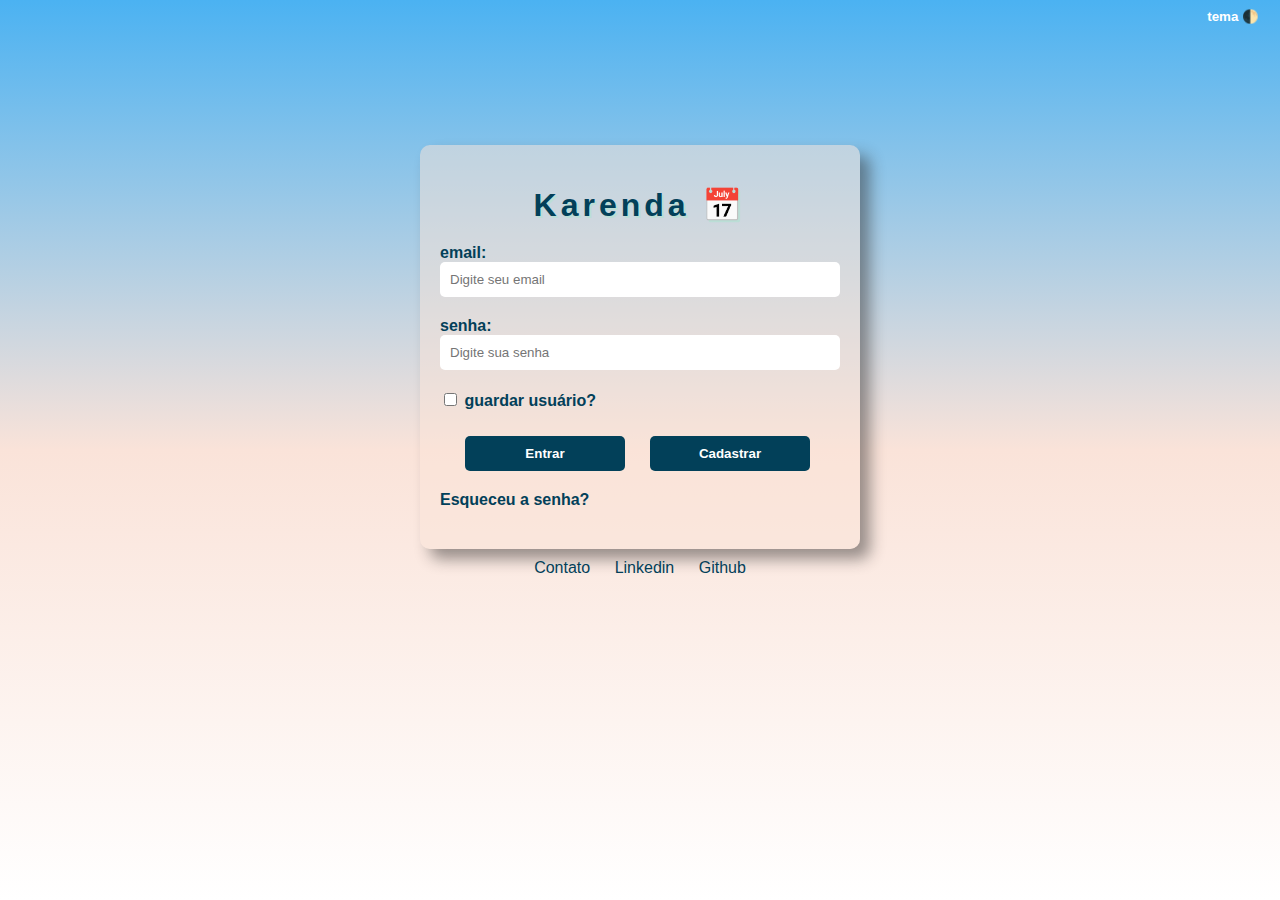
<file: index.html>
<!DOCTYPE html>
<html lang="pt-BR">
<head>
    <meta charset="UTF-8">
    <meta http-equiv="X-UA-Compatible" content="IE=edge">
    <meta name="viewport" content="width=device-width, initial-scale=1.0">
    <link rel="stylesheet" href="css/style.css">
    <link rel="shortcut icon" href="./assets/favicon.ico" type="image/ico">
    <title>Karenda</title>
</head>
<body>
    <header>          
        <input id="switch-dark" type= "button" value="tema &#127763"> 
    </header>
    <div class="login_div">
        <h1 class="ktitle">Karenda </h1>
        <form method="get" action="#" class="form_login">
            email: <input id="iemail" type="email" placeholder="Digite seu email">
            senha: <input id="isenha" type="password" placeholder="Digite sua senha">
            <input type="checkbox" id="save-curuser">
            <label for="save-curuser">guardar usuário?</label><br>
            <input id="bentrar" type="submit" value="Entrar"><a href="cadastro.html"><input id="bcadastro" type="button" value="Cadastrar"></a>
            <a id="forgot" href="#">Esqueceu a senha?</a>
        </form>
    </div>
    <footer>
        <a href="#">Contato</a>
        <a href="https://www.linkedin.com/in/uever/">Linkedin</a>
        <a href="https://github.com/u-ever">Github</a>      
    </footer>
    <script src="js/darkmode.js"></script>
</body>
</html>
</file>
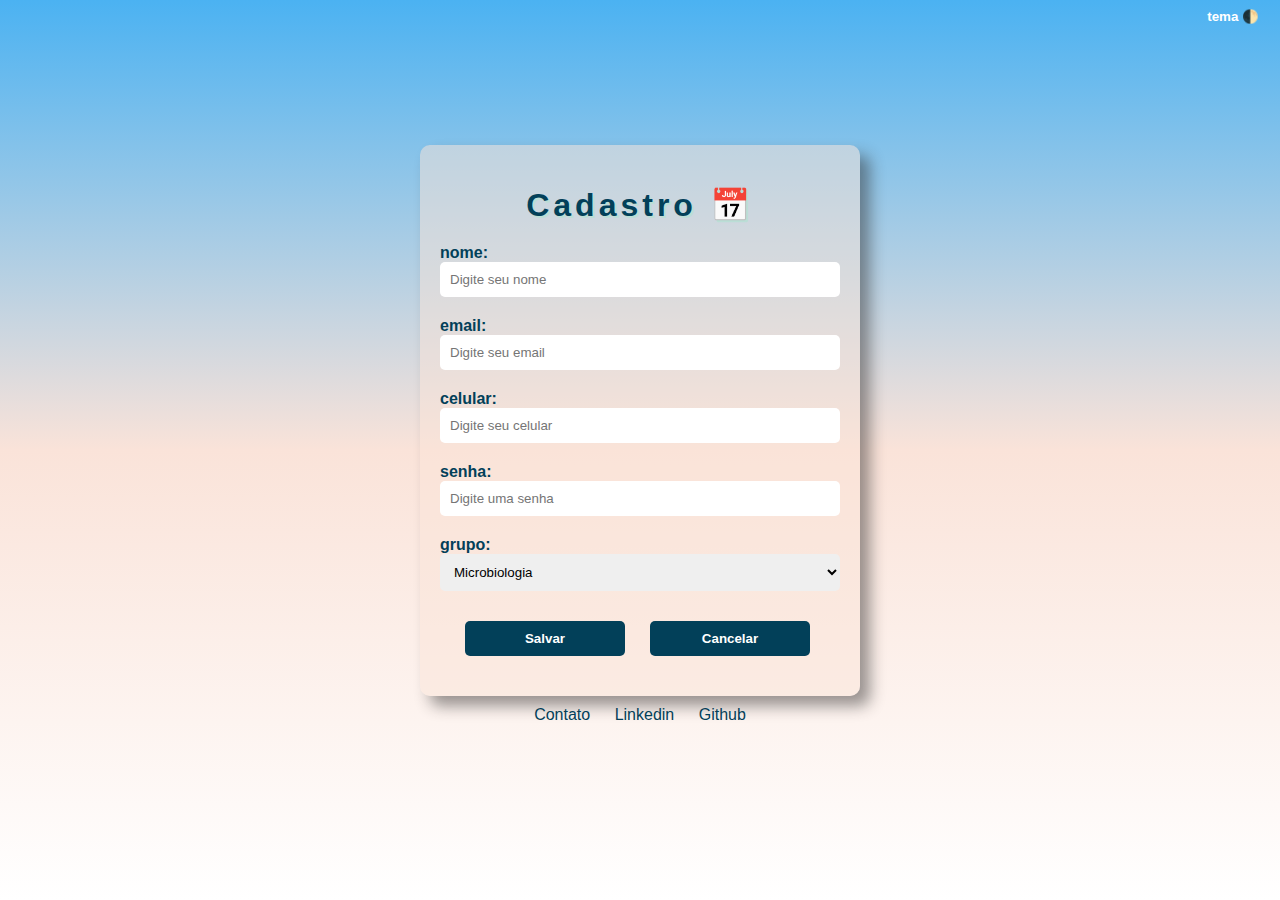
<file: cadastro.html>
<!DOCTYPE html>
<html lang="pt-BR">
<head>
    <meta charset="UTF-8">
    <meta http-equiv="X-UA-Compatible" content="IE=edge">
    <meta name="viewport" content="width=device-width, initial-scale=1.0">
    <link rel="stylesheet" href="css/style.css">
    <link rel="shortcut icon" href="./assets/favicon.ico" type="image/ico">
    <title>Karenda - Cadastro</title>
</head>
<body>
    <header>          
        <input id="switch-dark" type= "button" value="tema &#127763"> 
    </header>
    <div class="cadastro_div">
        <h1 class="ktitle_cadastro">Cadastro </h1>
        <form class="form_cadastro" method="GET" action="#">
            nome: <input id="cnome" type="text" placeholder="Digite seu nome">
            email: <input id="cemail" type="email" placeholder="Digite seu email">
            celular: <input id="ccelular" type="tel" placeholder="Digite seu celular">
            senha: <input id="csenha" type="password" placeholder="Digite uma senha">       
            <label for="cgrupo">grupo:</label>
            <select name="cgrupo" id="cgrupo">
                <option value="cmicrobiologia">Microbiologia</option>
            </select>
            <input id="bsalvar" type="submit" value="Salvar"> 
            <a href="index.html"><input id="bcancelar" type="button" value="Cancelar"></a>
        </form>
    </div>
    <footer>
        <a href="#">Contato</a>
        <a href="https://www.linkedin.com/in/uever/">Linkedin</a>
        <a href="https://github.com/u-ever">Github</a>      
    </footer>
    <script src="js/darkmode.js"></script>
</body>
</html>
</file>
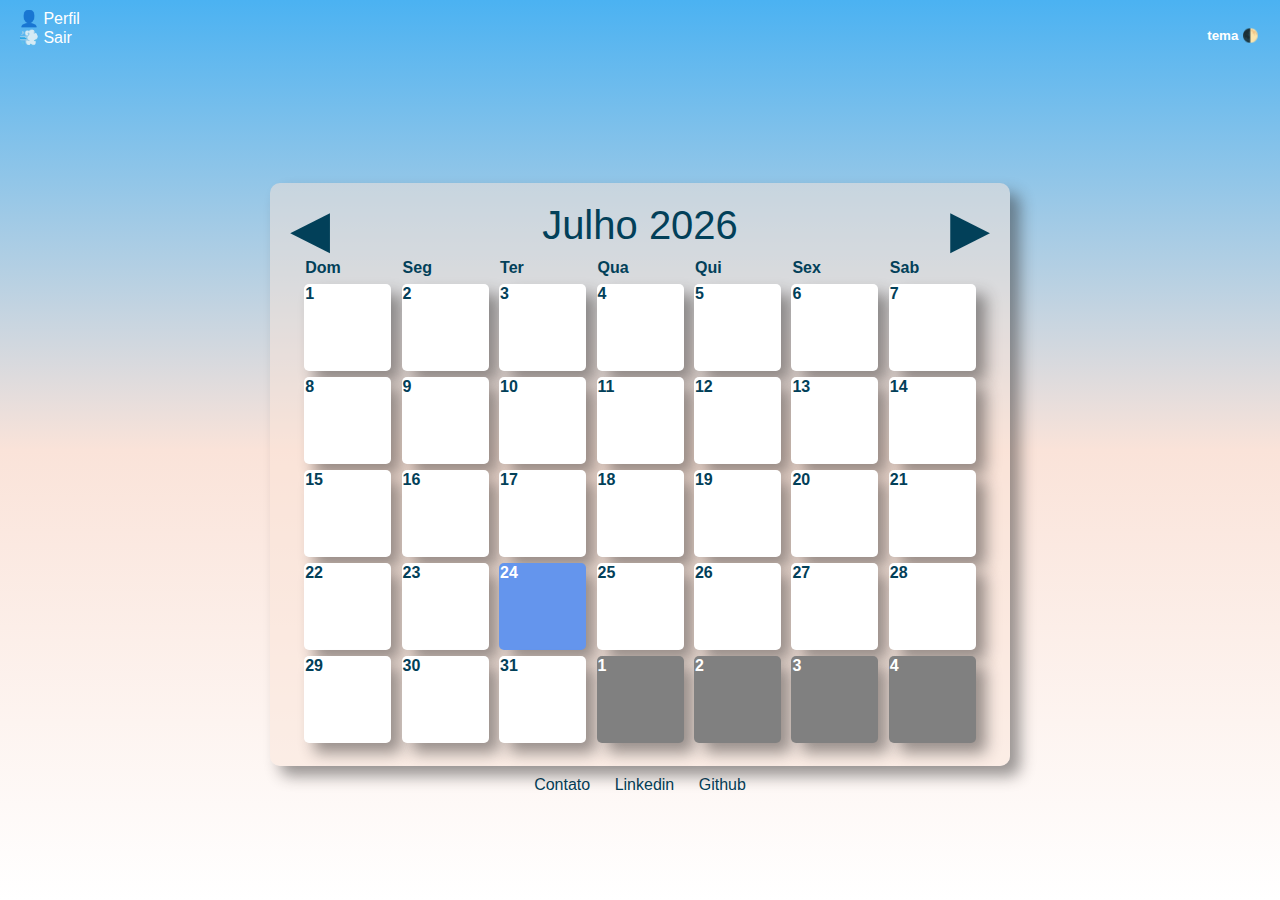
<file: main.html>
<!DOCTYPE html>
<html lang="pt-BR">

<head>
    <meta charset="UTF-8">
    <meta http-equiv="X-UA-Compatible" content="IE=edge">
    <meta name="viewport" content="width=device-width, initial-scale=1.0">
    <link rel="stylesheet" href="css/style.css">
    <link rel="shortcut icon" href="./assets/favicon.ico" type="image/ico">
    <title>Karenda - Principal</title>
</head>

<body>
    <header>
        <a href="perfil.html">&#128100 Perfil</a><br>
        <a href="index.html">&#128168 Sair</a>             
        <input id="switch-dark" type= "button" value="tema &#127763"> 
    </header>
    <div class="calendar">

        <div class="month-indice">
            <span id="prev_month">&#9666</span>
            <time id="current_month" datetime="2021-08"></time>
            <time id="current_year" datetime="2021-08"></time>
            <span id="next_month">&#9656</span>
        </div>

        <div class="week-indice">
            <div>Dom</div>
            <div>Seg</div>
            <div>Ter</div>
            <div>Qua</div>
            <div>Qui</div>
            <div>Sex</div>
            <div>Sab</div>
        </div>
        <div class="day-indice" onload="calendar()">
           
        </div>
    </div>
    <footer>
        <a href="#">Contato</a>
        <a href="https://www.linkedin.com/in/uever/">Linkedin</a>
        <a href="https://github.com/u-ever">Github</a>      
    </footer>

    <script src="js/darkmode.js"></script>
    <script src="js/calendar.js"></script>
</body>

</html>
</file>
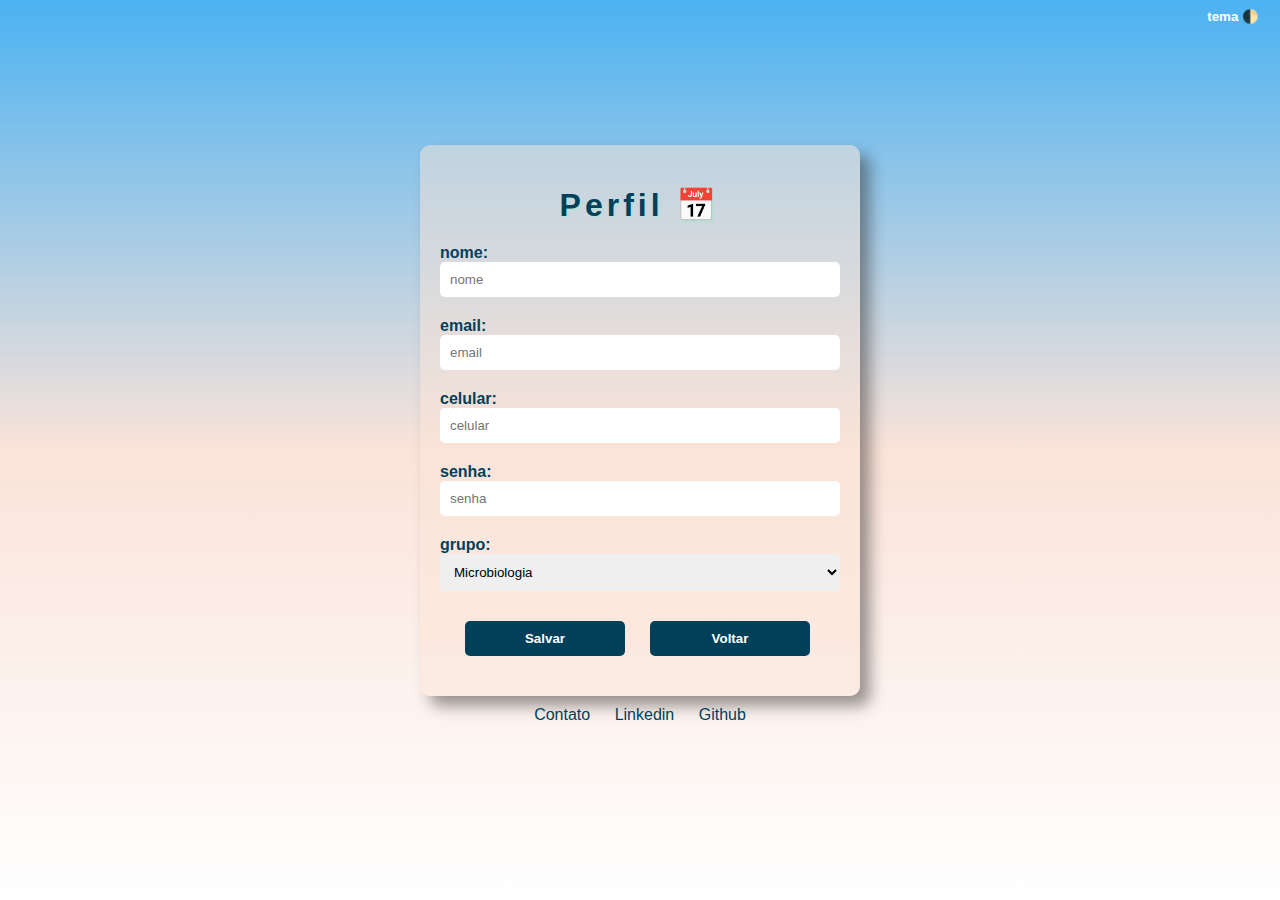
<file: perfil.html>
<!DOCTYPE html>
<html lang="pt-BR">
<head>
    <meta charset="UTF-8">
    <meta http-equiv="X-UA-Compatible" content="IE=edge">
    <meta name="viewport" content="width=device-width, initial-scale=1.0">
    <link rel="stylesheet" href="css/style.css">
    <link rel="shortcut icon" href="./assets/favicon.ico" type="image/ico">
    <title>Karenda - Perfil</title>
</head>
<body>
    <header>       
        <input id="switch-dark" type= "button" value="tema &#127763">
    </header>


    <div class="perfil_div">
        <h1 class="perfil_name">Perfil </h1>

        <form class="form_perfil" method="GET" action="#">
            nome: <input id="pnome" type="text" placeholder="nome">
            email: <input id="pemail" type="email" placeholder="email">
            celular: <input id="pcelular" type="tel" placeholder="celular">
            senha: <input id="psenha" type="password" placeholder="senha">       
            <label for="pgrupo">grupo:</label>
            <select name="pgrupo" id="pgrupo">
                <option value="pmicrobiologia">Microbiologia</option>
            </select>
            <input id="bsalvar_perfil" type="submit" value="Salvar"> 
            <a href="main.html"><input id="bvoltar_perfil" type="button" value="Voltar"></a>
        </form>

    </div>

    <footer>
        <a href="#">Contato</a>
        <a href="https://www.linkedin.com/in/uever/">Linkedin</a>
        <a href="https://github.com/u-ever">Github</a>      
    </footer>

    <script src="js/darkmode.js"></script>

</body>
</html>
</file>
<file: css/style.css>
:root {
    --body-bg-color: linear-gradient(#4BB2F2,#FAE3D9, white);
    --body-color: #024059;
    --header-color: #FFFFFF;
    --div-bg-color: #fae3d983;
    --title-shadow-color: #BBDED6;
    --div-bg-shadow: rgba(43, 40, 40, 0.473);
    --div-bg-shadow-hover: rgba(177, 167, 167, 0.473);
    --btn-text-color: #FFFFFF;
    --btn-bg-hover-color: #FFFFFF;
    --a-hover-color: rgba(32, 96, 170, 0.589);
}

.dark-mode {
    --body-bg-color: linear-gradient(#261C2C,#67526b, #70678f);
    --body-color: #211925;
    --header-color: #cfcada;
    --div-bg-color: #fae3d983;
    --title-shadow-color: #cfcada;
    --div-bg-shadow: rgba(43, 40, 40, 0.473);
    --div-bg-shadow-hover: rgba(128, 120, 120, 0.473);
    --btn-text-color: #FFFFFF;
    --btn-bg-hover-color: #cfcada;
    --btn-hover-color: #2b2031;
    --a-hover-color: #cfcada;
}

html {
    margin: 0;
    padding: 0;
}

body {
    display: block;
    background-image: var(--body-bg-color);
    background-size: cover;
    background-attachment: fixed;
    font-family:'Franklin Gothic Medium', 'Arial Narrow', Arial, sans-serif;
}

header {
    border: 1px solid transparent;
}

/*header
==============================================*/
header a {
    text-decoration: none; 
    color: var(--header-color);
    margin: 10px;
}

header a:hover {
    text-decoration: none; 
    color: var(--a-hover-color);
}

#switch-dark {
    float: right;
    color: var(--header-color);
    border: none;
    background-color: transparent;
    padding: 0px;
    margin: 0px;
    width: 6%;
}

/* Login / Cadastro
==============================================*/

.ktitle, .ktitle_cadastro, .perfil_name {
    font-family: Verdana, Geneva, Tahoma, sans-serif;
    letter-spacing: 4px;
    text-shadow: 2px 2px var(--title-shadow-color);
    text-align: center;/*
    background-image: url(/assets/calendar2.png);
    background-size: 40px;
    background-repeat: no-repeat;
    background-position: calc(100% - 20%);*/
}

h1::after{
    content: '\1F4C5';
}

.ktitle_cadastro {
    background-position: calc(100% - 18%);
}

.login_div, .cadastro_div, .perfil_div {
    font-weight: 900;
    color: var(--body-color);
    background-color: var(--div-bg-color);
    box-shadow: 10px 10px 15px var(--div-bg-shadow);
    text-align: left;
    max-width: 400px;    
    padding: 20px;
    border-radius: 10px;
    margin: auto;
    margin-top: 15vh;
    overflow: hidden;
}

.login_div *, .cadastro_div *, .perfil_div * {
    margin-bottom: 20px;
    border: none;
    border-radius: 5px;
}

input[type="text"], input[type="email"], input[type="tel"], input[type="password"], select {
    width: 100%;
    box-sizing: border-box;
    padding: 10px;
}

.login_div a, a:hover {
    color: var(--body-color);
    text-decoration: none;
}

.login_div a:hover {
    color: var(--a-hover-color);
}

input[type=button], input[type=submit] {
    color: var(--btn-text-color);
    font-weight: bold;
    background-color: var(--body-color);
    text-align: center;
    width: 40%;
    float: left;
    padding: 10px;
    margin-left: 25px;
    margin-top: 10px;
}

#bentrar:hover, #bcadastro:hover, #bsalvar:hover, #bcancelar:hover {
    background-color: var(--btn-bg-hover-color);
    color: var(--btn-hover-color);
}

/* Calendar
==============================================*/

.calendar {
    background-color:var(--div-bg-color);
    box-shadow: 10px 10px 15px var(--div-bg-shadow);
    height: auto;
    max-width: 700px;
    position: relative;
    padding: 20px;
    margin: auto;
    margin-top: 15vh;
    border-radius: 10px;
    text-align: center;
}

#prev_month, #next_month {
    color: var(--body-color);
    cursor: pointer;
    line-height: 0.6em;
    font-size: 2em;
    user-select: none;
}

#next_month {
    float: right;
}

#prev_month {
    float: left;
}

.month-indice {
    margin-bottom: 1%;
    font-size: 40px;
    color: var(--body-color);
}

.week-indice div {
    padding: 1px;
    width: 85px;
    border: 0px;
    display: inline-flex;
    margin: 3px;
    color: var(--body-color);
    font-weight: bold;
    border-radius: 5px;
}

.day-indice div {
    padding: 1px;
    width: 85px;
    height: 85px;
    border: 0px;
    display: inline-flex;
    margin: 3px;
    color: var(--body-color);
    background-color: var(--btn-text-color);
    box-shadow: 10px 10px 15px var(--div-bg-shadow);
    font-weight: bold;
    border-radius: 5px;
}

.day-indice div:hover {
    box-shadow: 10px 10px 15px var(--div-bg-shadow-hover);
    background-color: var(--div-bg-shadow-hover);
    color: var(--btn-text-color);
}


/* Footer
==============================================*/
footer {
    margin: 10px;
    text-align: center;
}

footer a {
    text-decoration: none; 
    color: var(--body-color);
    margin: 10px;
}

footer a:hover {
    text-decoration: none; 
    color: var(--a-hover-color);
}

/* responsiveness
==============================================*/

@media only screen and (max-width: 640px) {
    /* header */
    #switch-dark {
        float: right;
        color: var(--header-color);
        border: none;
        background-color: transparent;
        padding: 0px;
        margin: 0px;
        width: 20%;
    }
    .ktitle, .ktitle_cadastro, .perfil_name{
        background-image: none;
        margin-top: 2vh;
    }
    .login_div, .cadastro_div, .perfil_div {
        box-shadow: none;
    }
    .cadastro_div, .perfil_div {
        margin-top: 4vh;
    }
    footer a {
        display: inline-flex;
        margin-bottom: 1px;
        padding: 1px;
    }
    /*calendar*/
    .calendar {
        max-width: 300px;
        margin-top: 5vh;
    }
    
    .month-indice {
        font-size: 30px;
    }

    #prev_month, #next_month {
        font-size: 1.8em;
        margin-top: 0em;
    }
    
    .week-indice div {
        width: 35px;
        margin: 1px;
    }
    
    .day-indice div {
        width: 35px;
        height: 35px;
        margin: 1px;
    }
}
</file>
